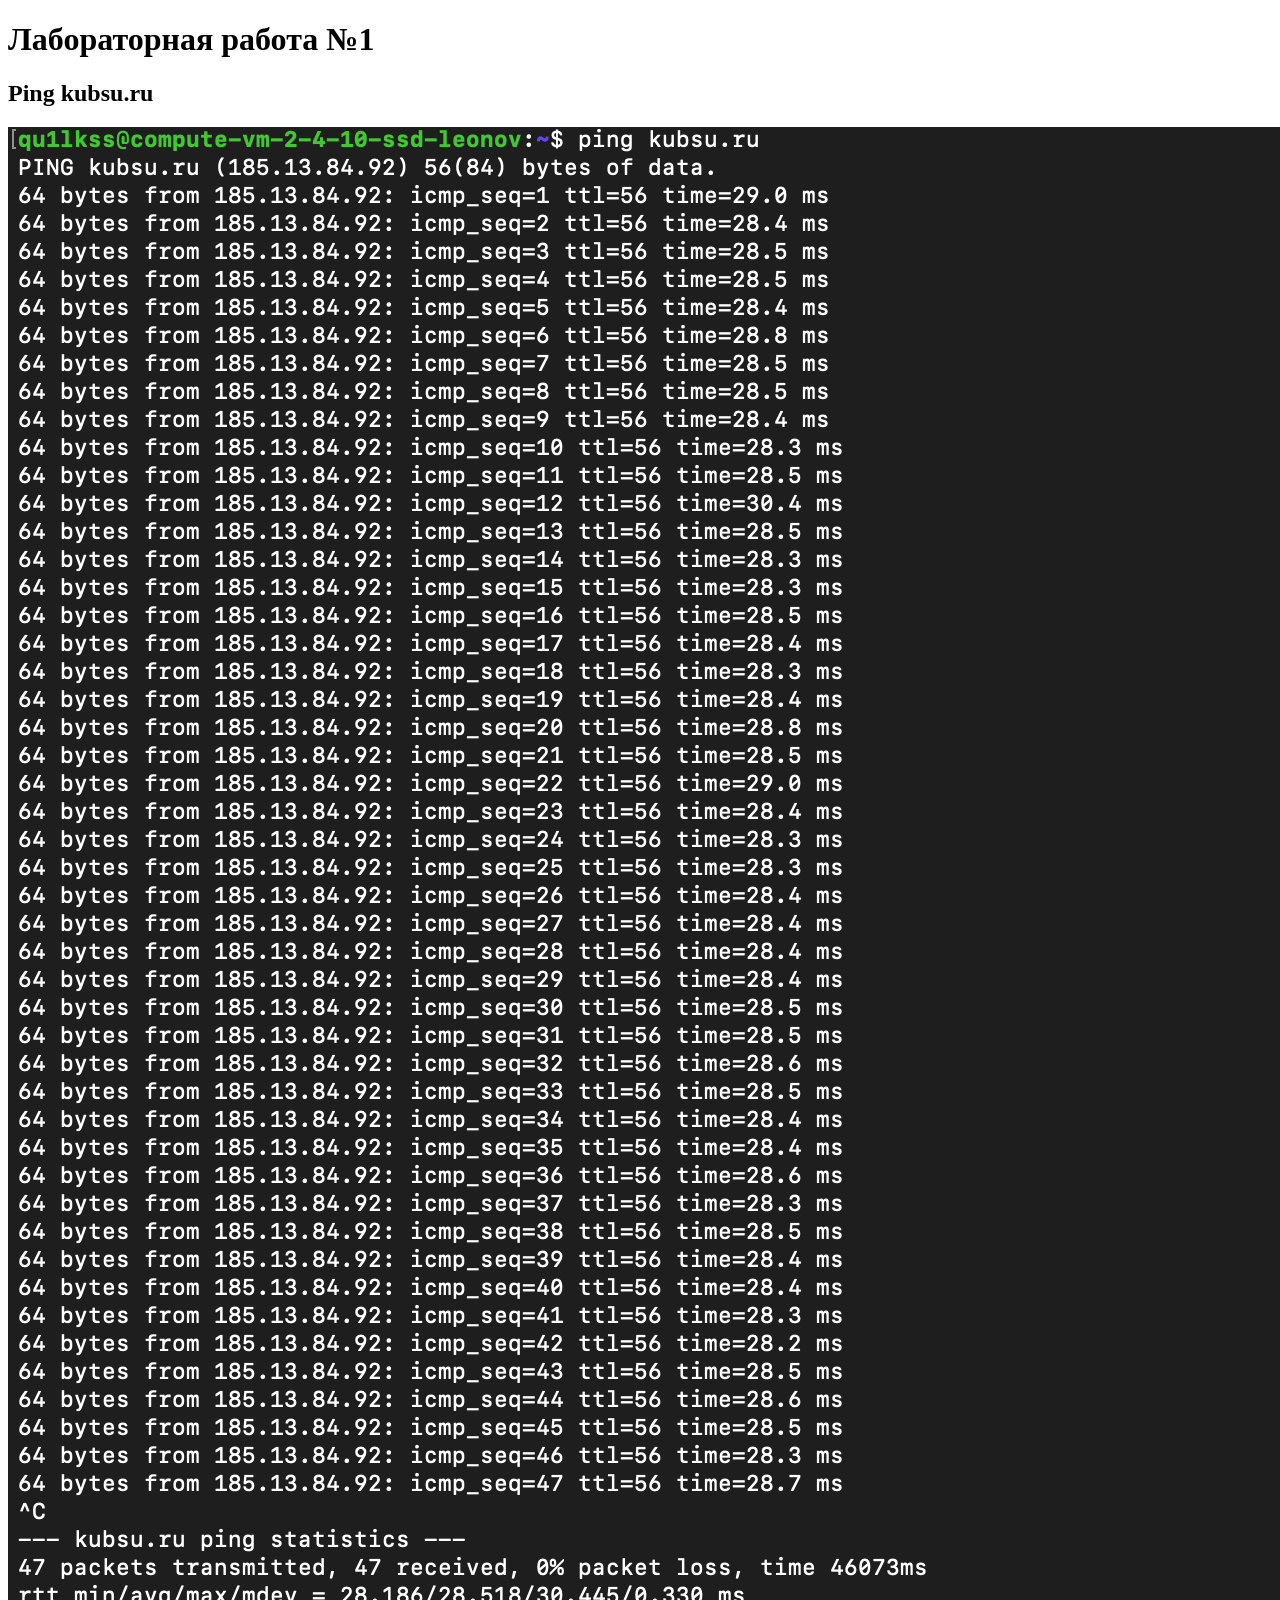
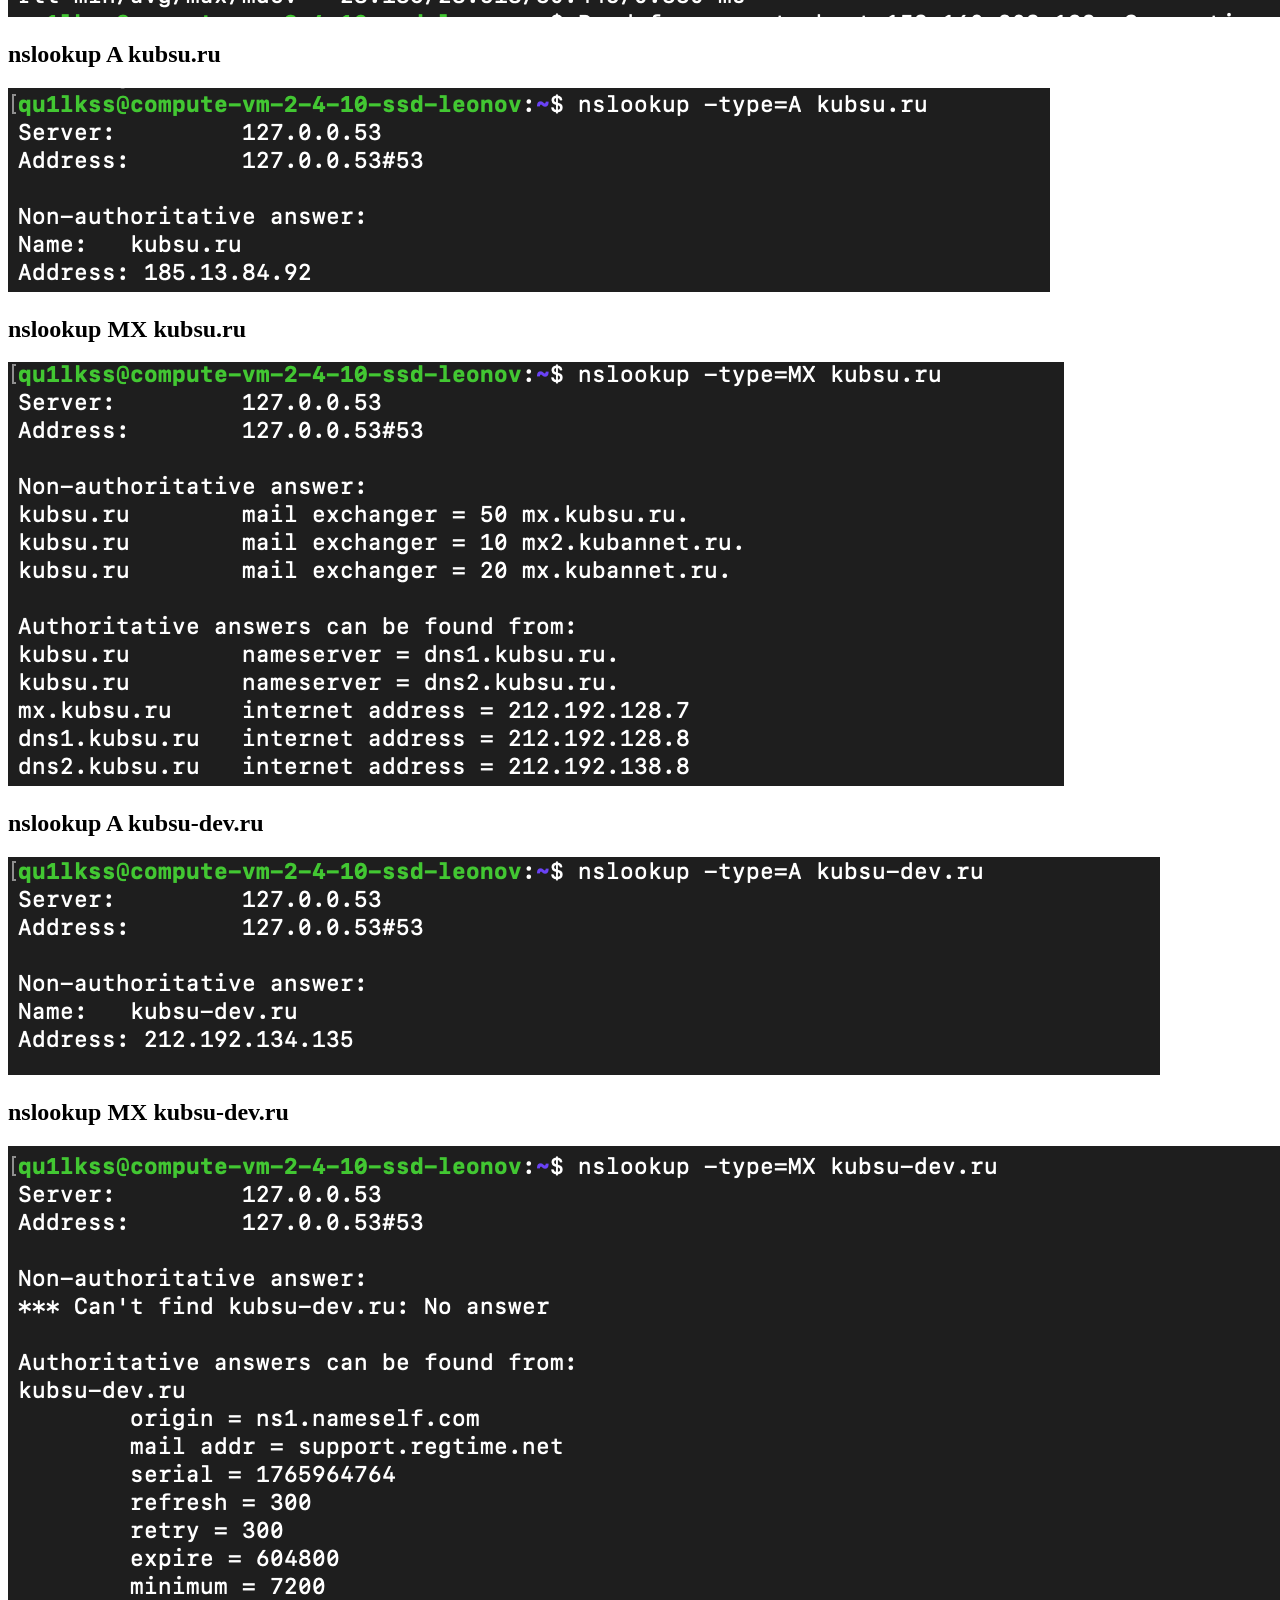
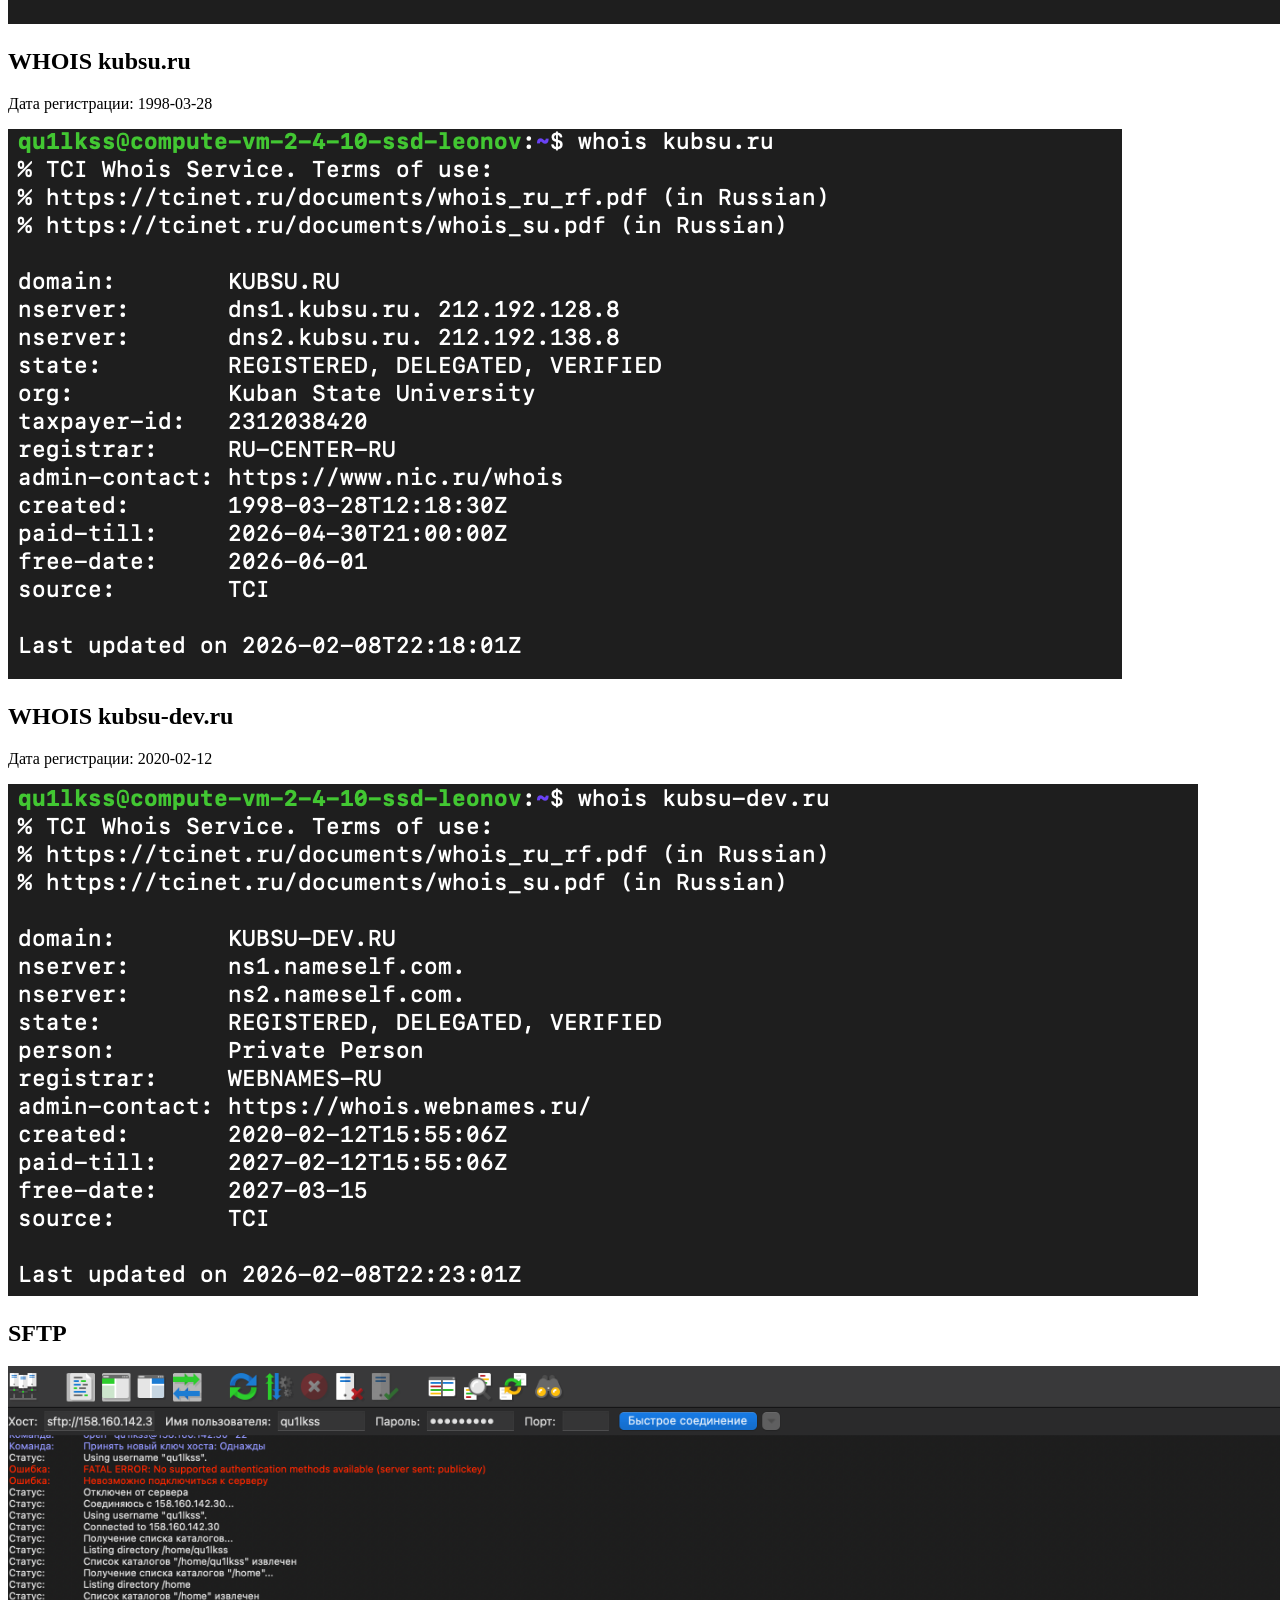
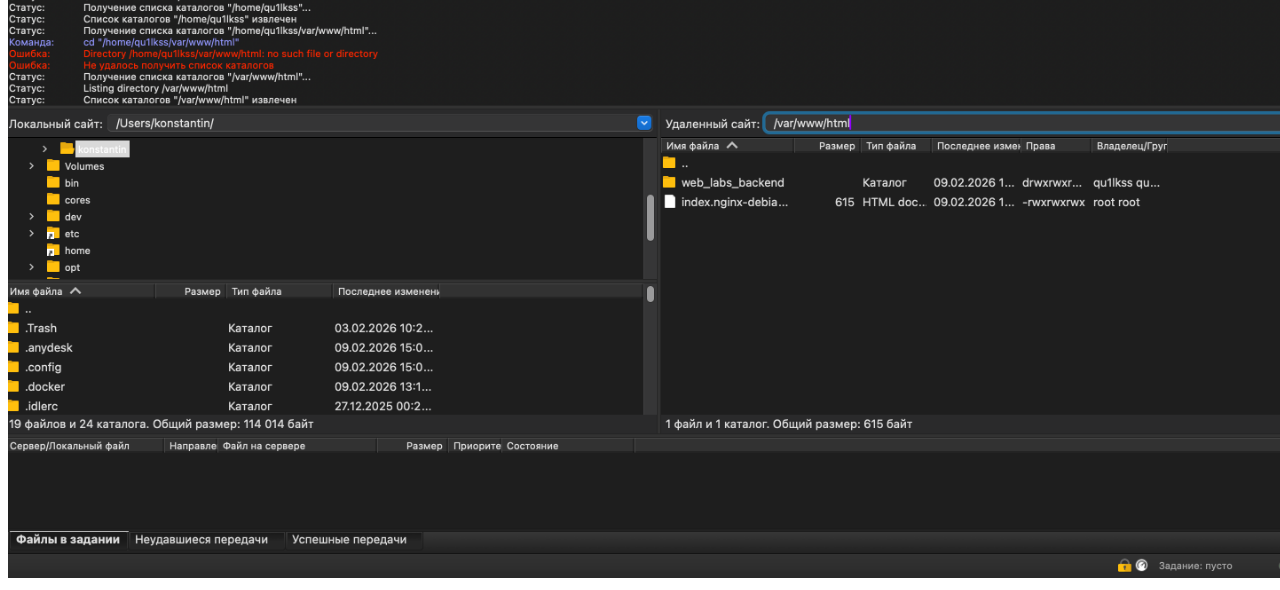
<file: lab_1/index.html>
<!DOCTYPE html>
<html lang="ru">
<head>
    <meta charset="UTF-8">
    <title>Лабораторная работа 1</title>
</head>
<body>

<h1>Лабораторная работа №1</h1>

<h2>Ping kubsu.ru</h2>
<img src="images/ping kubsu.ru.png" alt="ping kubsu.ru">

<h2>nslookup A kubsu.ru</h2>
<img src="images/nslookup_A_kubsu.ru.png" alt="nslookup A kubsu.ru">

<h2>nslookup MX kubsu.ru</h2>
<img src="images/nslookup_MX_kubsu.ru.png" alt="nslookup MX kubsu.ru">

<h2>nslookup A kubsu-dev.ru</h2>
<img src="images/nslookup_A_kubsu-dev.ru.png" alt="nslookup A kubsu-dev.ru">

<h2>nslookup MX kubsu-dev.ru</h2>
<img src="images/nslookup_MX_kubsu-dev.ru.png" alt="nslookup MX kubsu-dev.ru">

<h2>WHOIS kubsu.ru</h2>
<p>Дата регистрации: 1998-03-28</p>
<img src="images/whois_kubsu.ru.png" alt="whois kubsu.ru">

<h2>WHOIS kubsu-dev.ru</h2>
<p>Дата регистрации: 2020-02-12</p>
<img src="images/whois_kubsu-dev.ru.png" alt="whois kubsu-dev.ru">

<h2>SFTP</h2>
<img src="images/sftp_files_from_server.png" alt="SFTP files from server" width="1300">


</body>
</html>
</file>
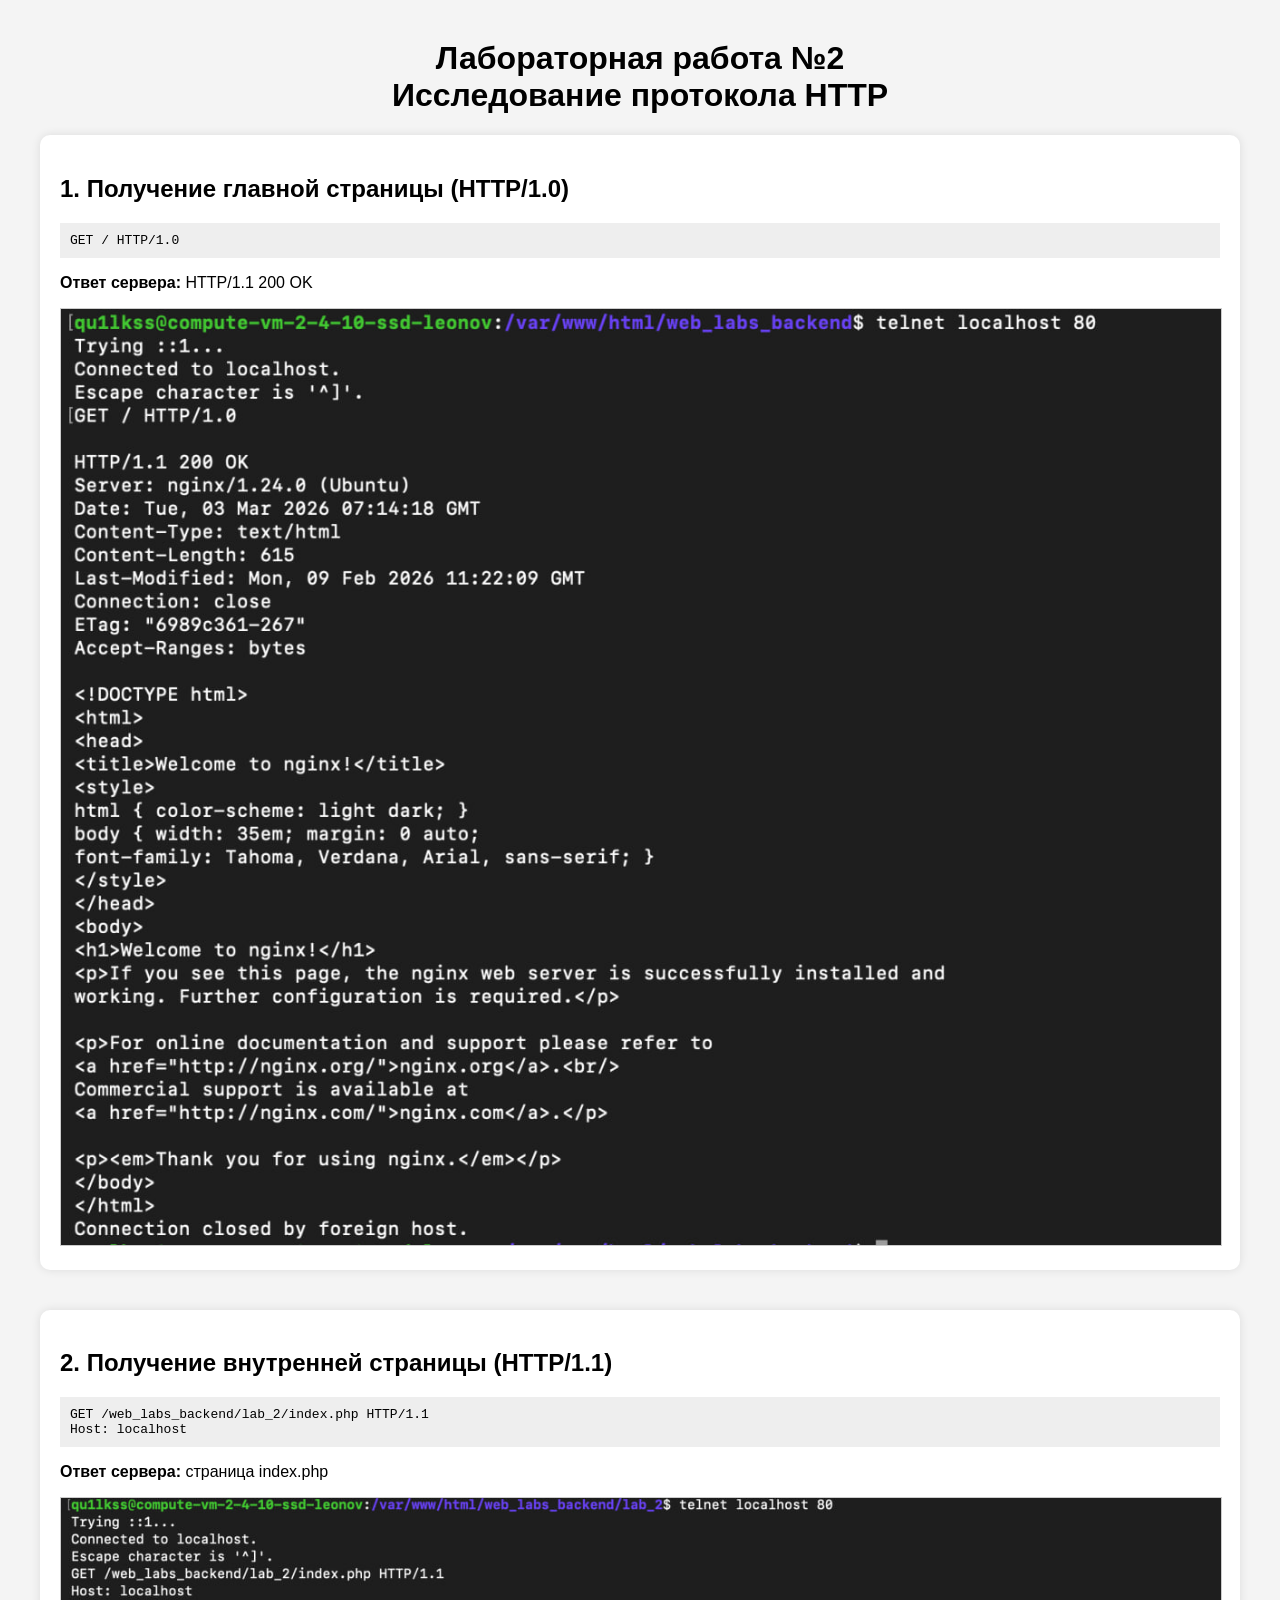
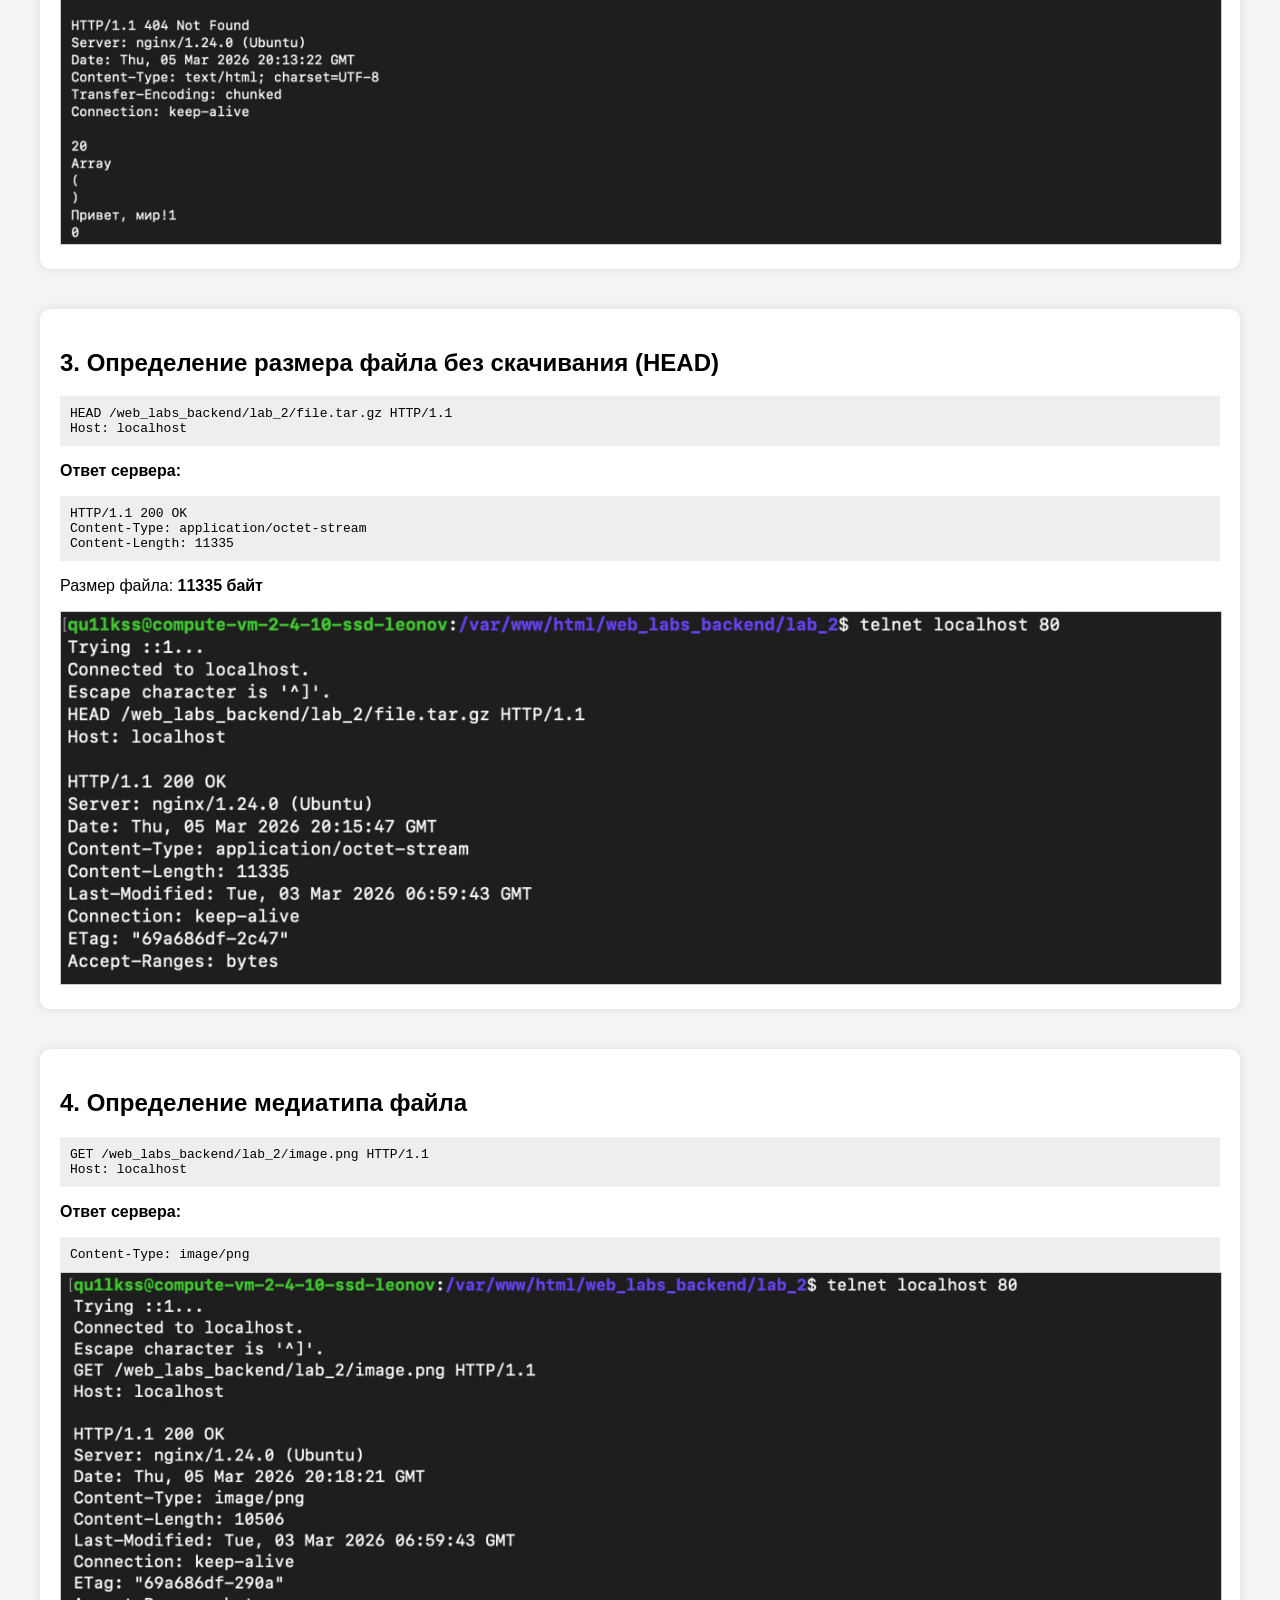
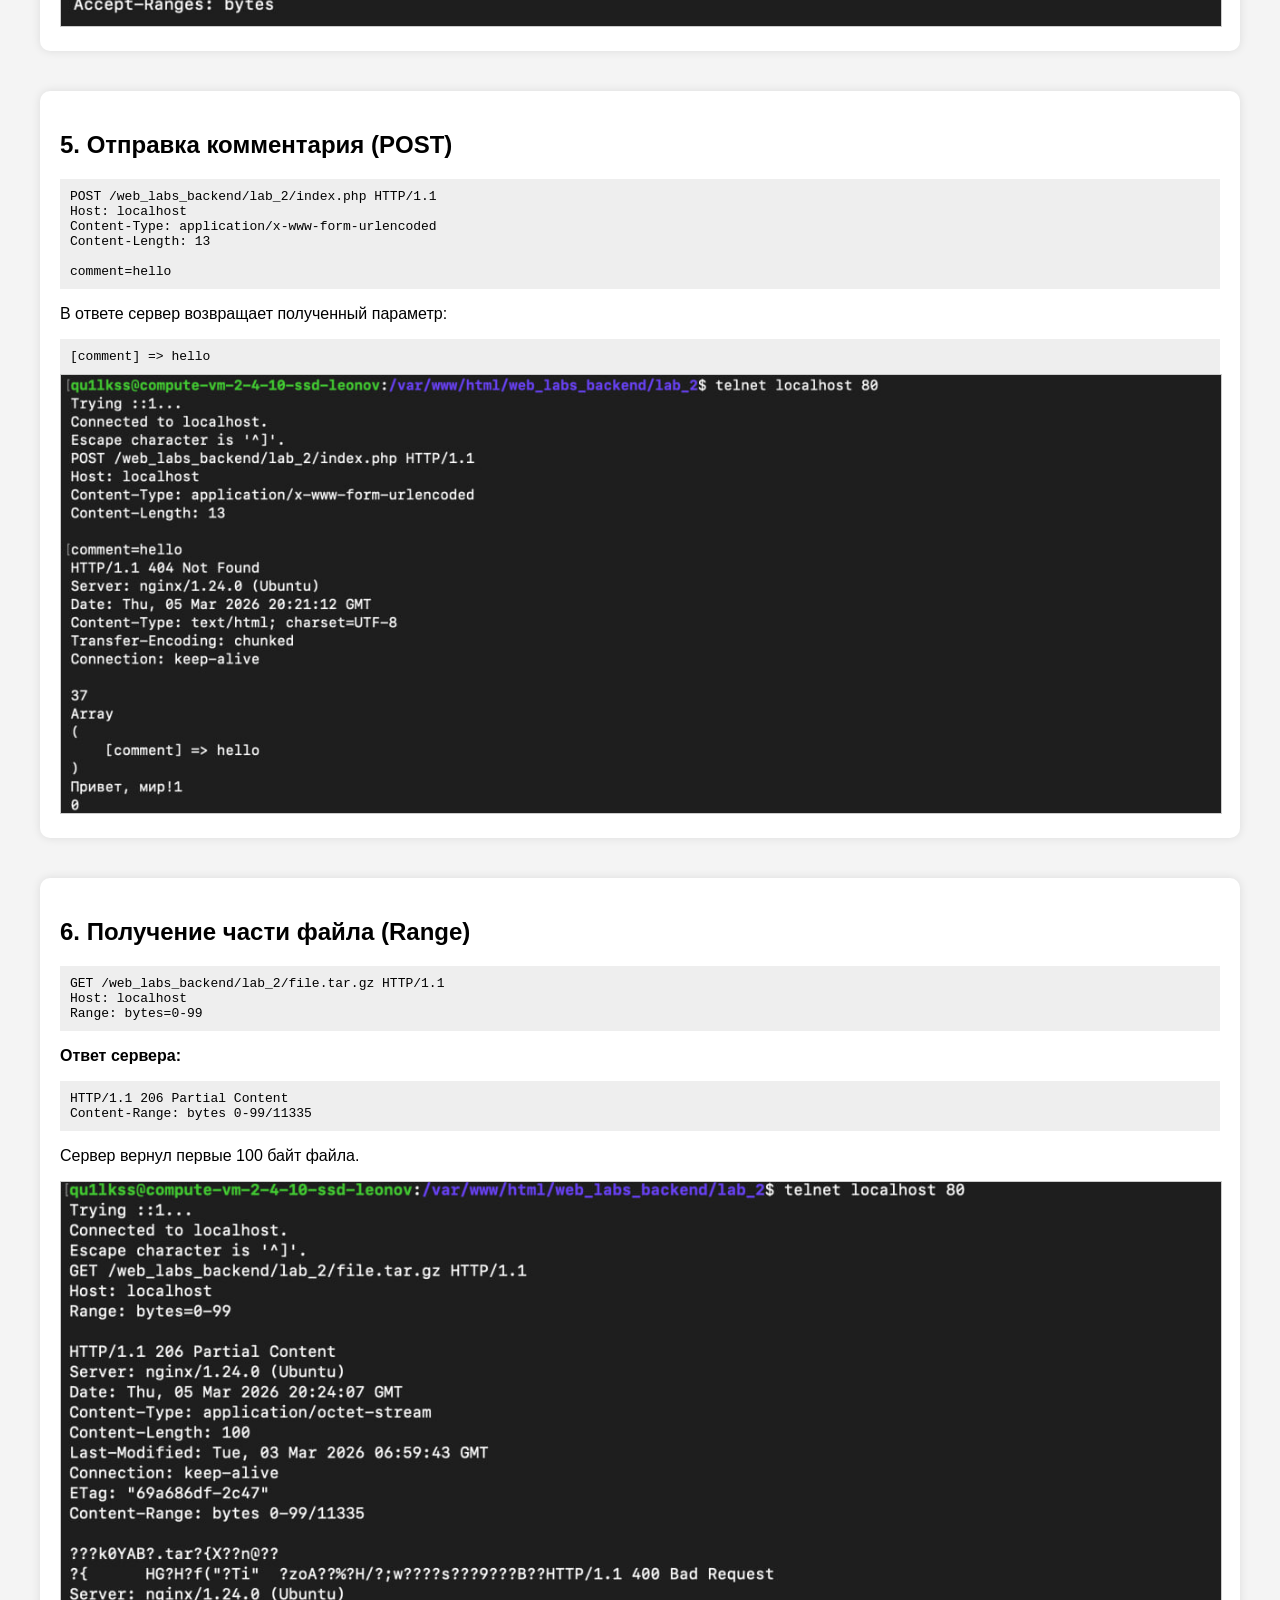
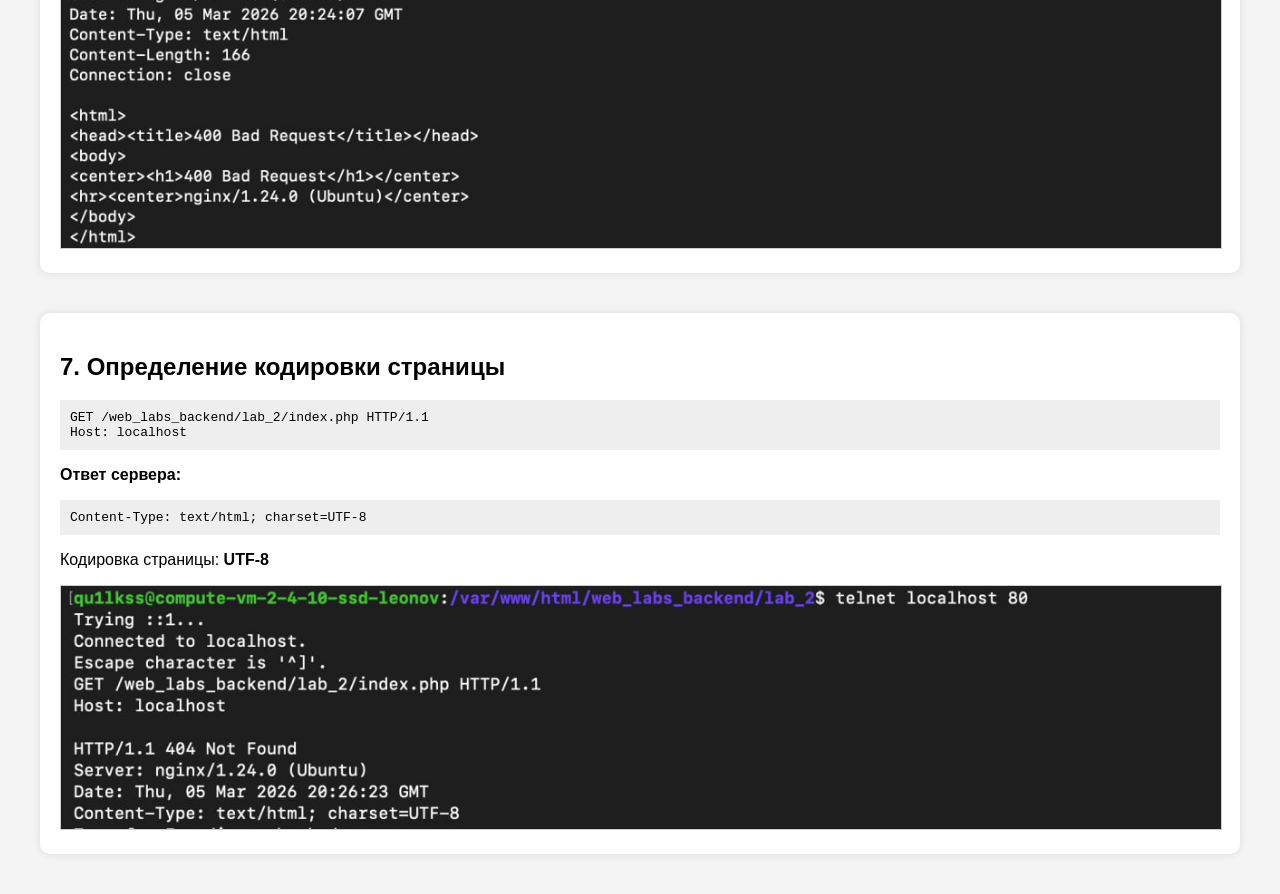
<file: lab_2/lab_2_report.html>
<!DOCTYPE html>
<html lang="ru">
<head>
  <meta charset="UTF-8">
  <title>Лабораторная работа №2 — HTTP</title>

  <style>
    body{
      font-family: Arial, sans-serif;
      background:#f4f4f4;
      margin:40px;
    }

    h1{
      text-align:center;
    }

    .section{
      background:white;
      padding:20px;
      margin-bottom:40px;
      border-radius:10px;
      box-shadow:0 0 10px rgba(0,0,0,0.1);
    }

    img{
      max-width:100%;
      border:1px solid #ccc;
    }

    .code{
      background:#eee;
      padding:10px;
      margin-top:10px;
      font-family:monospace;
    }
  </style>

</head>

<body>

<h1>Лабораторная работа №2<br>Исследование протокола HTTP</h1>


<div class="section">
  <h2>1. Получение главной страницы (HTTP/1.0)</h2>

  <div class="code">
    GET / HTTP/1.0
  </div>

  <p><b>Ответ сервера:</b> HTTP/1.1 200 OK</p>

  <img src="images/1.jpg">
</div>



<div class="section">
  <h2>2. Получение внутренней страницы (HTTP/1.1)</h2>

  <div class="code">
    GET /web_labs_backend/lab_2/index.php HTTP/1.1<br>
    Host: localhost
  </div>

  <p><b>Ответ сервера:</b> страница index.php</p>

  <img src="images/2.jpg">
</div>



<div class="section">
  <h2>3. Определение размера файла без скачивания (HEAD)</h2>

  <div class="code">
    HEAD /web_labs_backend/lab_2/file.tar.gz HTTP/1.1<br>
    Host: localhost
  </div>

  <p><b>Ответ сервера:</b></p>

  <div class="code">
    HTTP/1.1 200 OK<br>
    Content-Type: application/octet-stream<br>
    Content-Length: 11335
  </div>

  <p>Размер файла: <b>11335 байт</b></p>

  <img src="images/3.jpg">
</div>



<div class="section">
  <h2>4. Определение медиатипа файла</h2>

  <div class="code">
    GET /web_labs_backend/lab_2/image.png HTTP/1.1<br>
    Host: localhost
  </div>

  <p><b>Ответ сервера:</b></p>

  <div class="code">
    Content-Type: image/png
  </div>

  <img src="images/4.jpg">
</div>



<div class="section">
  <h2>5. Отправка комментария (POST)</h2>

  <div class="code">
    POST /web_labs_backend/lab_2/index.php HTTP/1.1<br>
    Host: localhost<br>
    Content-Type: application/x-www-form-urlencoded<br>
    Content-Length: 13
    <br><br>
    comment=hello
  </div>

  <p>В ответе сервер возвращает полученный параметр:</p>

  <div class="code">
    [comment] => hello
  </div>

  <img src="images/5.jpg">
</div>



<div class="section">
  <h2>6. Получение части файла (Range)</h2>

  <div class="code">
    GET /web_labs_backend/lab_2/file.tar.gz HTTP/1.1<br>
    Host: localhost<br>
    Range: bytes=0-99
  </div>

  <p><b>Ответ сервера:</b></p>

  <div class="code">
    HTTP/1.1 206 Partial Content<br>
    Content-Range: bytes 0-99/11335
  </div>

  <p>Сервер вернул первые 100 байт файла.</p>

  <img src="images/6.jpg">
</div>



<div class="section">
  <h2>7. Определение кодировки страницы</h2>

  <div class="code">
    GET /web_labs_backend/lab_2/index.php HTTP/1.1<br>
    Host: localhost
  </div>

  <p><b>Ответ сервера:</b></p>

  <div class="code">
    Content-Type: text/html; charset=UTF-8
  </div>

  <p>Кодировка страницы: <b>UTF-8</b></p>

  <img src="images/7.jpg">
</div>


</body>
</html>
</file>
